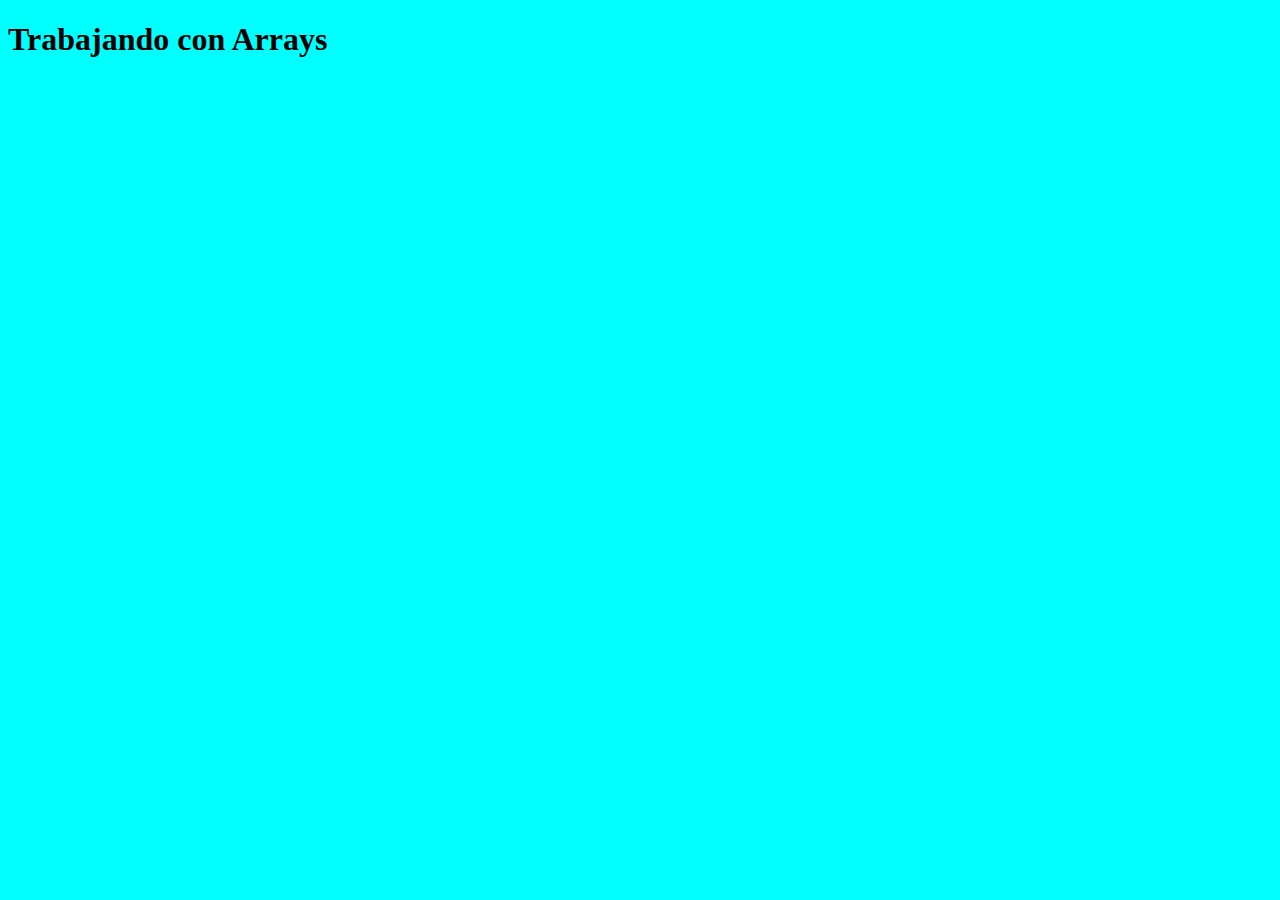
<file: Arrays/index.html>
<!DOCTYPE html>
<html lang="es">
<head>
    <meta charset="UTF-8">
    <meta http-equiv="X-UA-Compatible" content="IE=edge">
    <meta name="viewport" content="width=device-width, initial-scale=1.0">
    <title>Arrays</title>
</head>
<body style="background-color: cyan;">
    <h1>Trabajando con Arrays</h1>
    <script src="./js/script.js"></script>
</body>
</html>
</file>
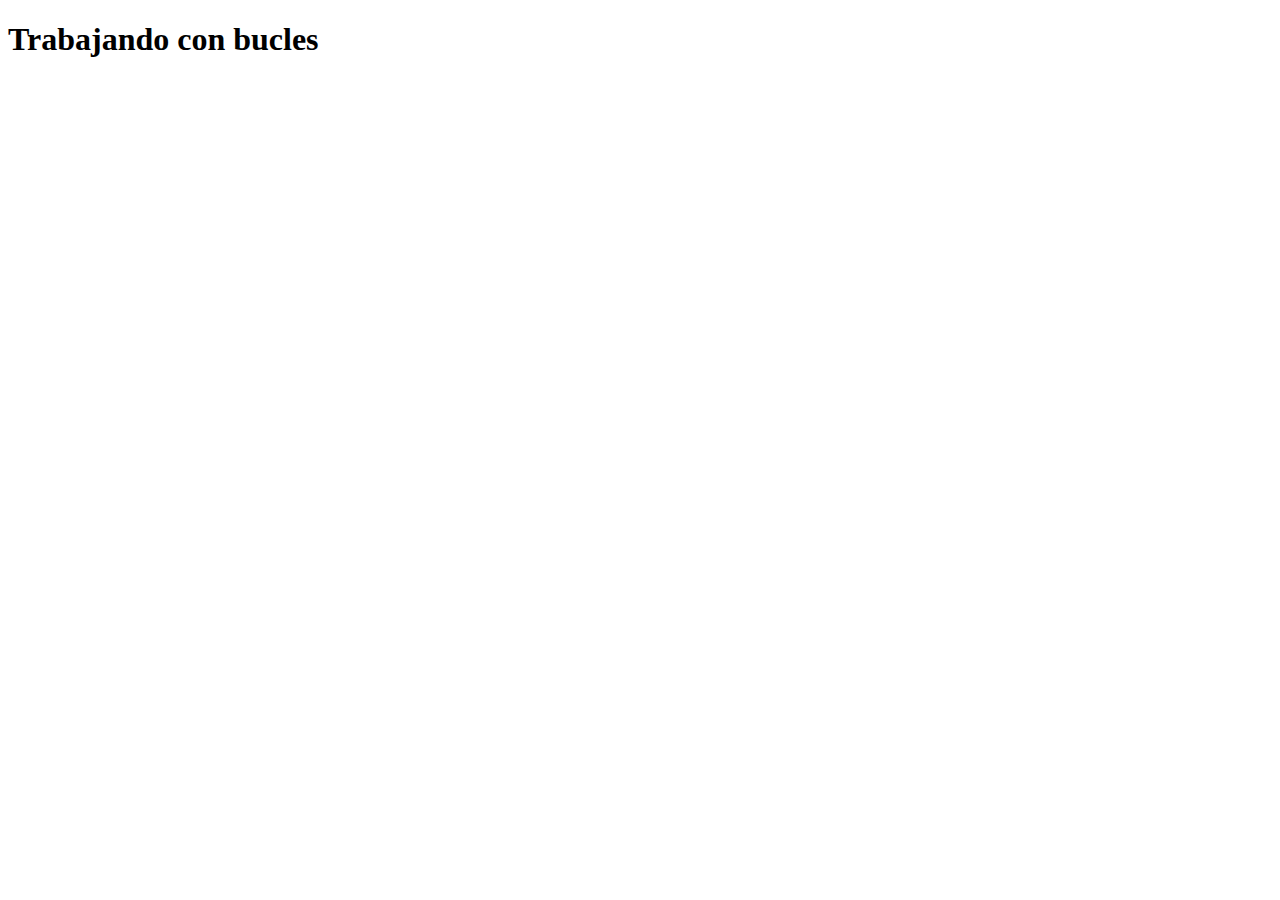
<file: Bucles/index.html>
<!DOCTYPE html>
<html lang="es">

<head>
    <meta charset="UTF-8">
    <meta http-equiv="X-UA-Compatible" content="IE=edge">
    <meta name="viewport" content="width=device-width, initial-scale=1.0">
    <title>Bucles</title>
</head>

<body>
    <h1>Trabajando con bucles
    </h1>
    <script src="./js/script.js">  </script>
</body>

</html>
</file>
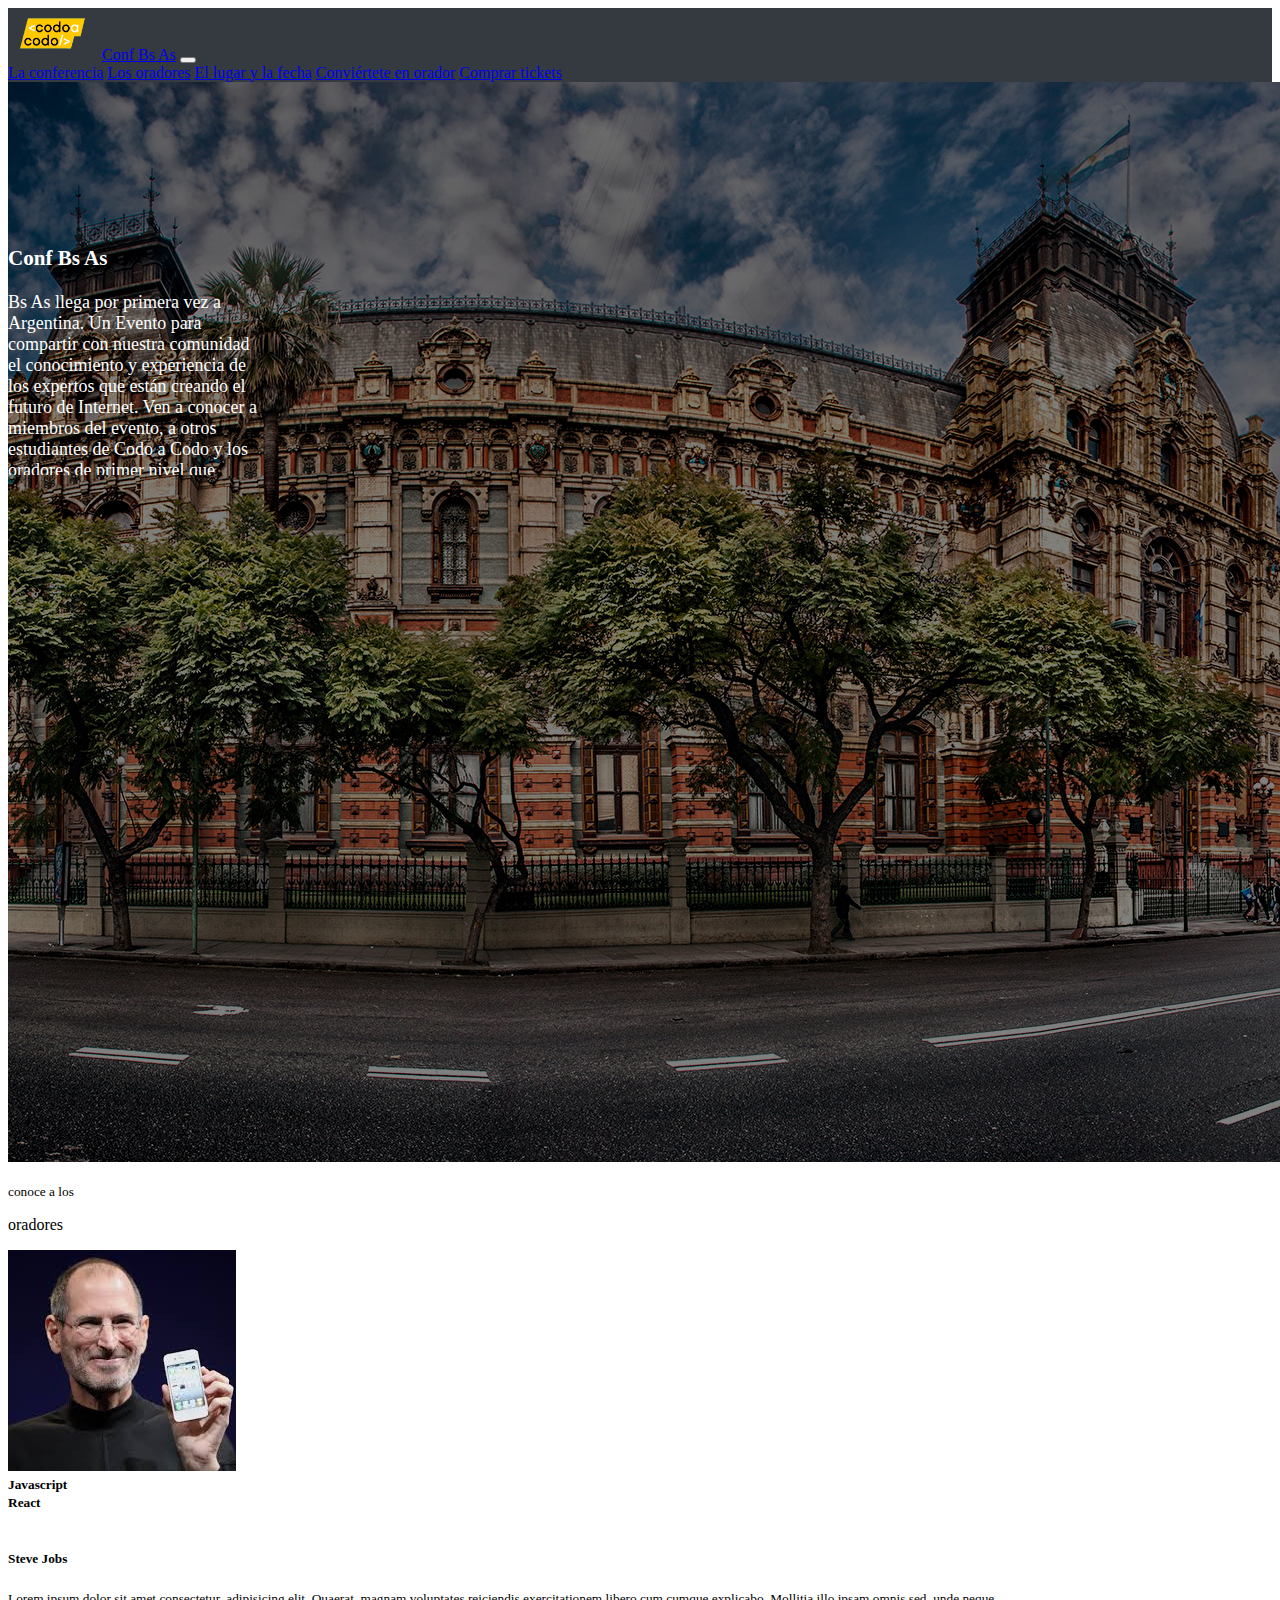
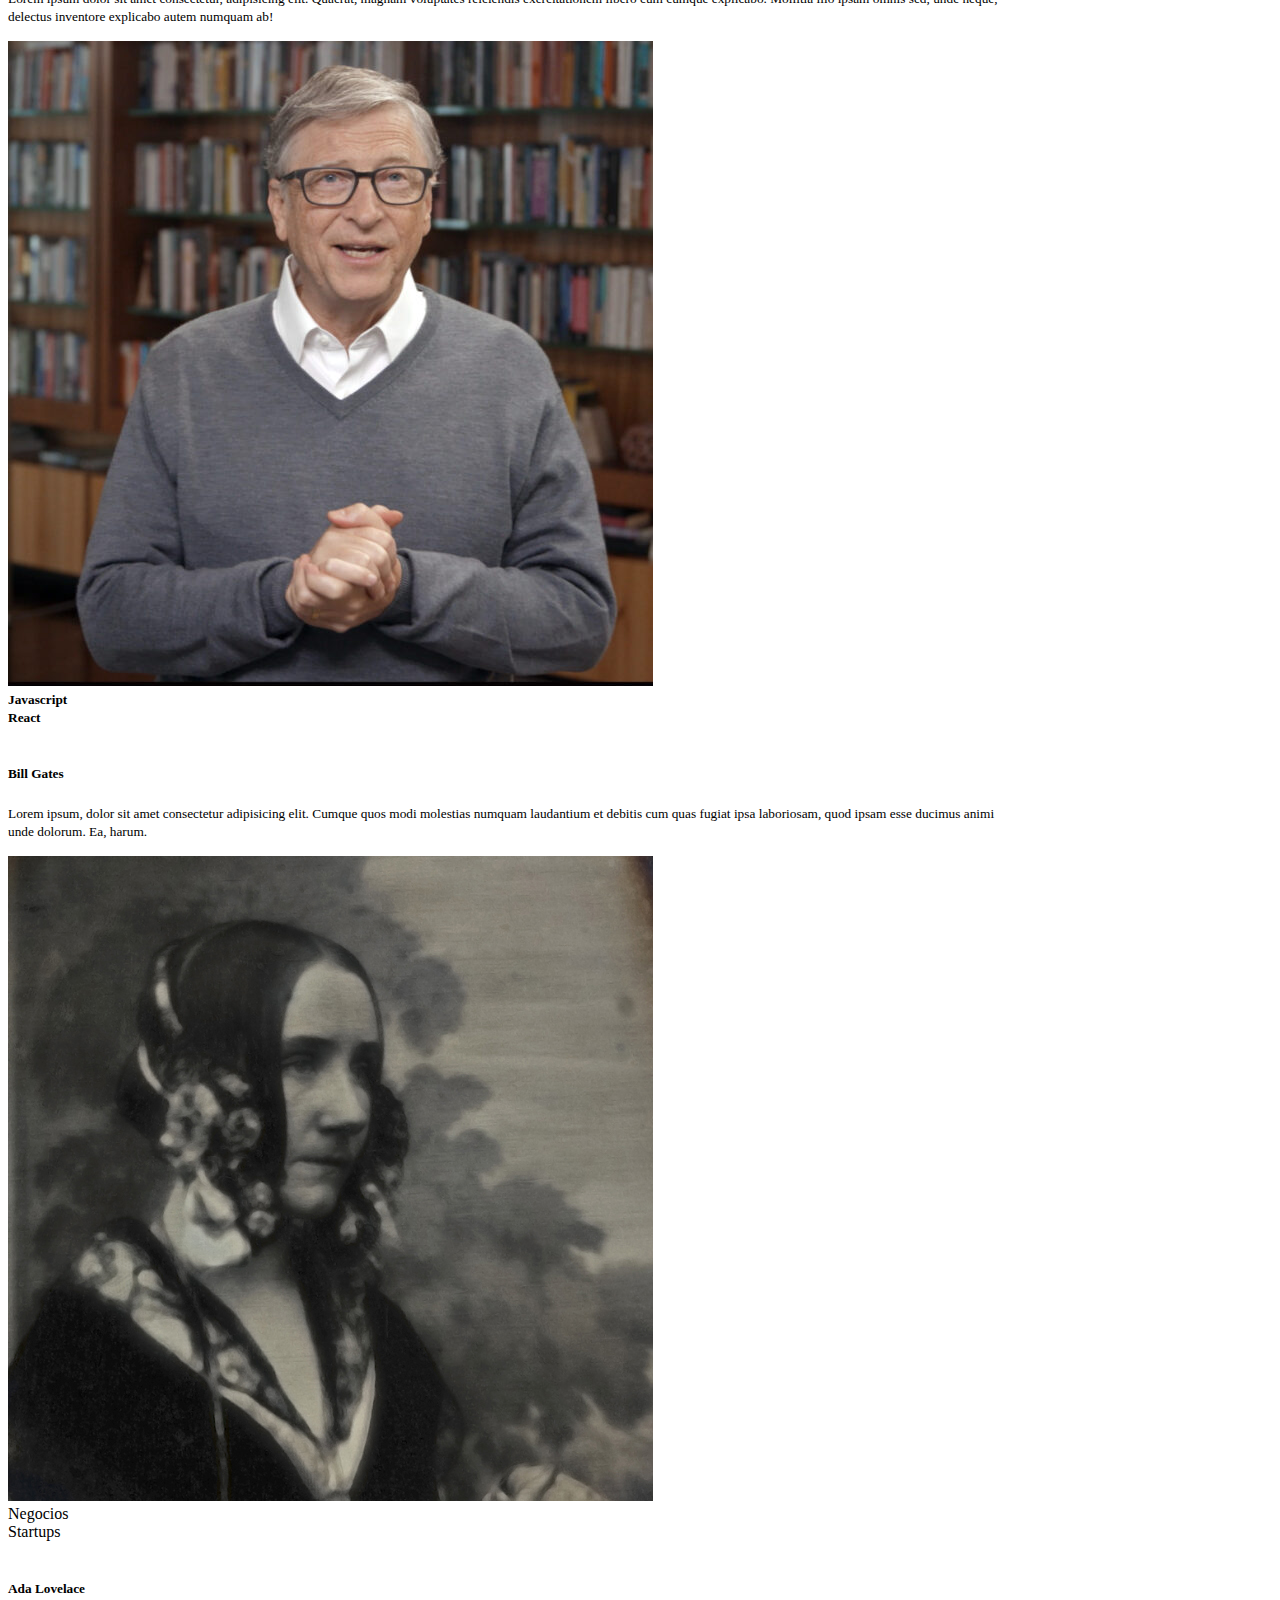
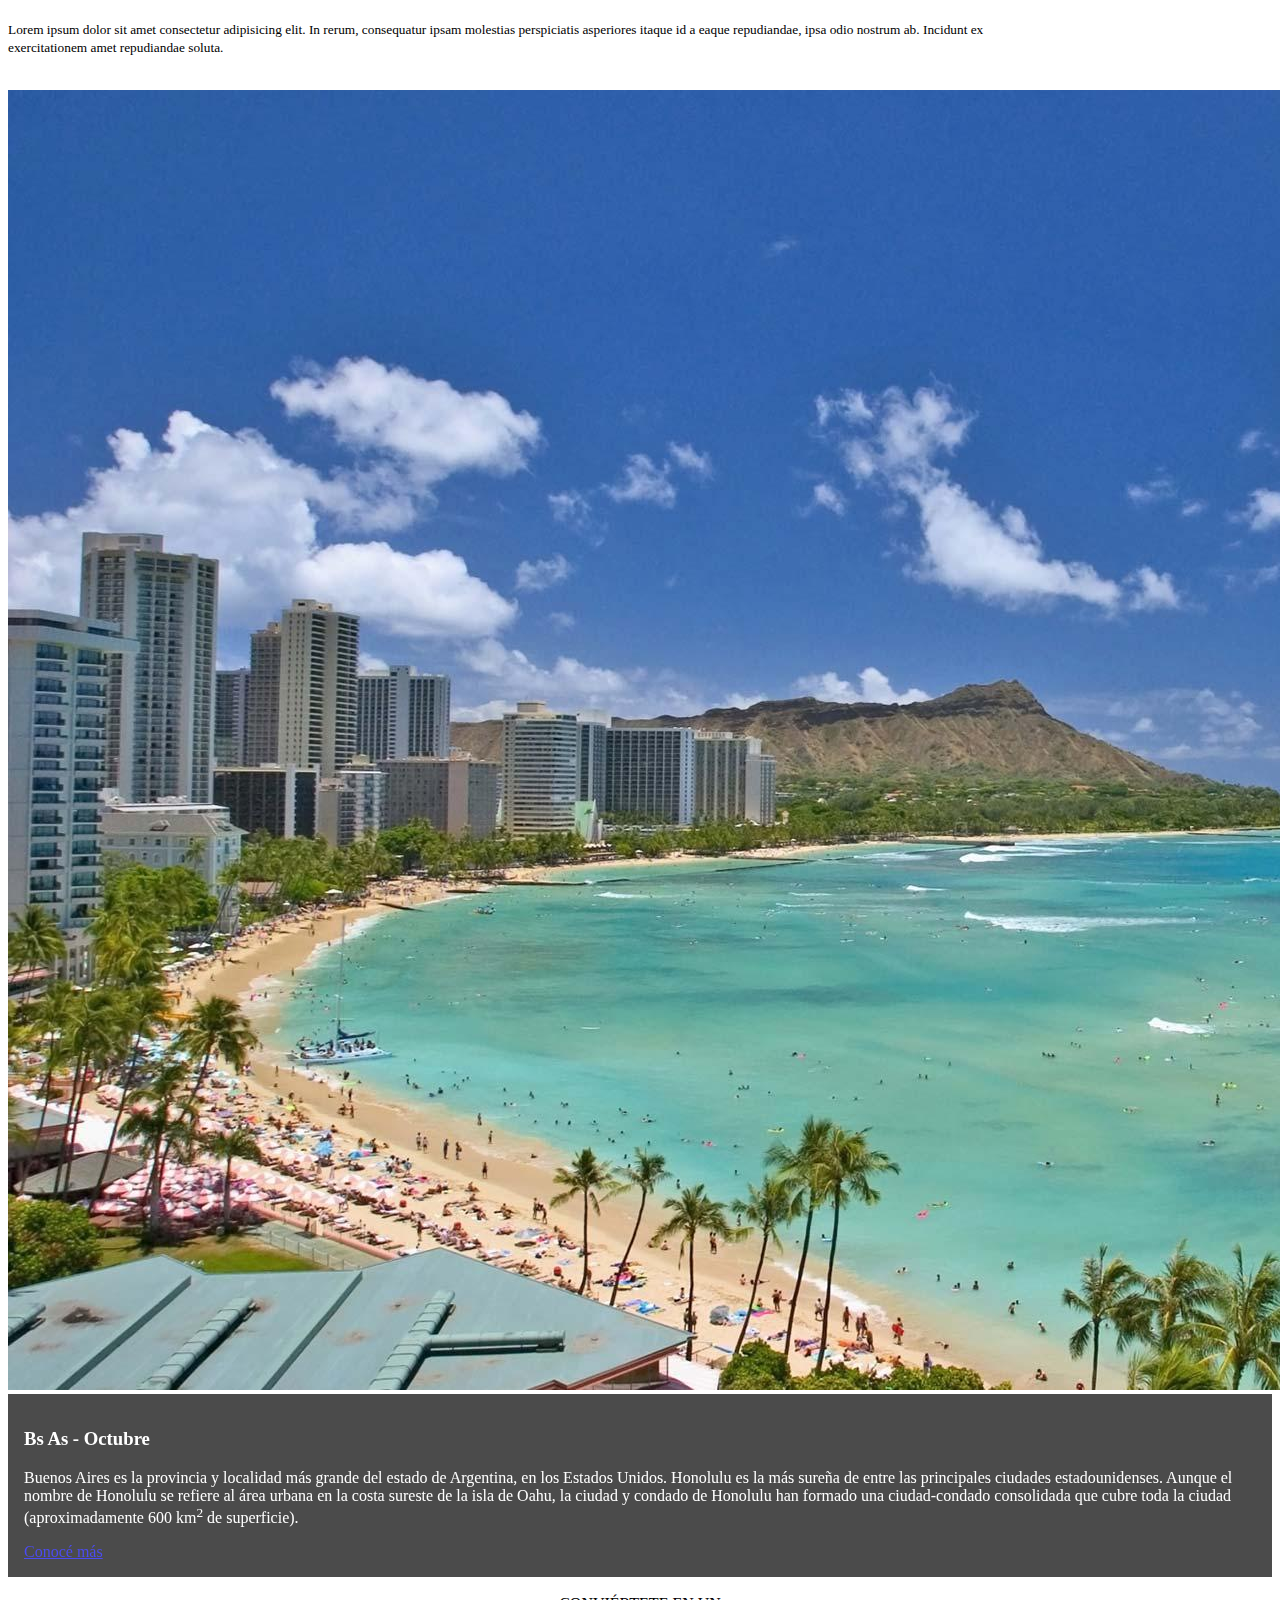
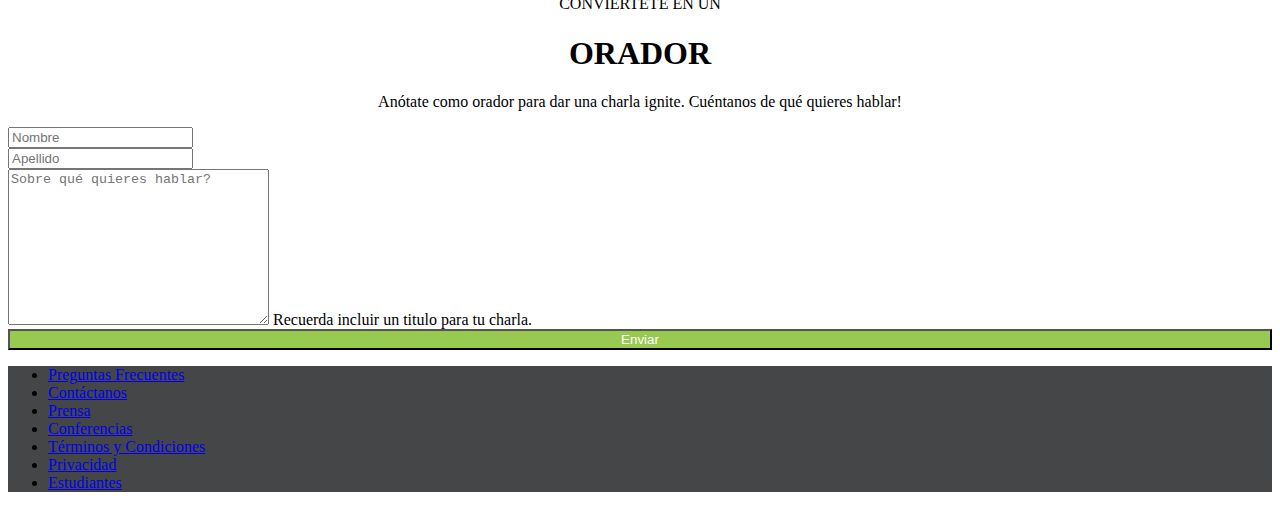
<file: Conf BA/index.html>
<!doctype html>
<html lang="es">

<head>
    <meta charset="utf-8">
    <meta name="viewport" content="width=device-width, initial-scale=1">
    <title>Conf Bs As</title>
    <link rel="stylesheet" href="./css/style.css">
    <link href="https://cdn.jsdelivr.net/npm/bootstrap@5.2.2/dist/css/bootstrap.min.css" rel="stylesheet"
        integrity="sha384-Zenh87qX5JnK2Jl0vWa8Ck2rdkQ2Bzep5IDxbcnCeuOxjzrPF/et3URy9Bv1WTRi" crossorigin="anonymous">

</head>

<body>
    <!--  menu -->
    <nav class="navbar navbar-expand-lg navbar-light px-5 pb-3" style="background-color: #343a40ff">
        <div class="container-fluid" id="laConferencia">
            <img src="./img/codoacodo.png" width="90em" alt="logo" />
            <a class="navbar-brand text-white" href="#">Conf Bs As</a>
            <button class="navbar-toggler" type="button" data-bs-toggle="collapse" data-bs-target="#navbarNavAltMarkup"
                aria-controls="navbarNavAltMarkup" aria-expanded="false" aria-label="Toggle navigation">
                <span class="navbar-toggler-icon"></span>
            </button>
            <div class="collapse navbar-collapse justify-content-end" id="navbarNavAltMarkup">
                <div class="navbar-nav">
                    <a class="nav-link active text-white" aria-current="page" href="#">La conferencia</a>
                    <a class="nav-link text-white-40" href="#oradores">Los oradores</a>
                    <a class="nav-link text-white-40" href="#fecha">El lugar y la fecha</a>
                    <a class="nav-link text-white-40" href="#conviertete">Conviértete en orador</a>
                    <a class="nav-link text-success" href="https://tpticket.netlify.app/">Comprar tickets</a>
                </div>
            </div>
        </div>
    </nav> 
    <!-- image -->
    <div>
        <img src="./img/ba1.jpg" class="img-fluid section" alt="Responsive image">
        <!-- text -->
        <div class="container text-end position">
            <div class="row">
                <div class="col">
                </div>
                <div class="banner-info col white responsiveElement box">
                    <h3>Conf Bs As</h3>
                    <p>
                        Bs As llega por primera vez a Argentina. Un Evento para compartir
                        con nuestra comunidad el conocimiento y experiencia de los
                        expertos que están creando el futuro de Internet. Ven a conocer a
                        miembros del evento, a otros estudiantes de Codo a Codo y los
                        oradores de primer nivel que tenemos para ti. Te esperamos!
                    </p>
                    <a href="#conviertete" class="btn btn-outline-light">Quiero Ser Orador</a>
                    <a href="https://tpticket.netlify.app/" class="btn btn-success">Comprar Ticket</a>
                </div>
            </div>
        </div>
    </div>
    
    <!-- Oradores -->
    <div class="container-fluid text-center px-5" style="width: 80%">
        <p class="text-uppercase pt-2 mb-0">
            <small>conoce a los</small>
        </p>
        <p class="h3 text-uppercase" id="oradores">oradores</p>
    
        <!-- Cards-->
        <div class="card border-0">
            <div class="row row-cols-1 row-cols-md-3 g-4 textizq">
                <div class="col">
                    <div class="card h-100">
                        <img src="./img/steve.jpg" class="card-img-top" alt="Steve Jobs" />
                        <div class="card-body">
                            <div class="container px-5 py-0">
                                <div class="row ms-0 position-absolute start-0">
                                    <div class="
                            col
                            card-text
                            bg-warning
                            rounded
                            mx-1
                            p-0
                            text-center
                          ">
                                        <small><strong>Javascript</strong></small>
                                    </div>
                                    <div class="
                            col
                            card-text
                            bg-info
                            rounded
                            mx-1
                            p-0
                            text-center text-white
                          ">
                                        <small><strong>React</strong></small>
                                    </div>
                                </div>
                            </div>
                            <br />
                            <h5 class="card-title">Steve Jobs</h5>
                            <p class="card-text">
                                <small>
                                    Lorem ipsum dolor sit amet consectetur, adipisicing elit.
                                    Quaerat, magnam voluptates reiciendis exercitationem libero
                                    cum cumque explicabo. Mollitia illo ipsam omnis sed, unde
                                    neque, delectus inventore explicabo autem numquam ab!
                                </small>
                            </p>
                        </div>
                    </div>
                </div>
                <div class="col">
                    <div class="card h-100">
                        <img src="./img/bill.jpg" class="card-img-top" alt="Bill Gates" />
                        <div class="card-body">
                            <div class="container px-5 py-0">
                                <div class="row ms-0 position-absolute start-0">
                                    <div class="
                            col
                            card-text
                            bg-warning
                            rounded
                            mx-1
                            p-0
                            mb-0
                            text-center
                          ">
                                        <small><strong>Javascript</strong></small>
                                    </div>
                                    <div class="
                            col
                            card-text
                            bg-info
                            rounded
                            text-white
                            mx-1
                            p-0
                            mb-0
                            text-center
                          ">
                                        <small><strong>React</strong></small>
                                    </div>
                                </div>
                            </div>
                            <br />
                            <h5 class="card-title">Bill Gates</h5>
                            <p class="card-text">
                                <small>
                                    Lorem ipsum, dolor sit amet consectetur adipisicing elit.
                                    Cumque quos modi molestias numquam laudantium et debitis cum
                                    quas fugiat ipsa laboriosam, quod ipsam esse ducimus animi
                                    unde dolorum. Ea, harum.
                                </small>
                            </p>
                        </div>
                    </div>
                </div>
                <div class="col">
                    <div class="card h-100">
                        <img src="./img/ada.jpeg" class="card-img-top" alt="Ada Lovelace" />
                        <div class="card-body">
                            <div class="container px-5 py-0">
                                <div class="row ms-0 position-absolute start-0">
                                    <div class="
                            col
                            card-text
                            bg-secondary
                            rounded
                            mx-1
                            p-0
                            mb-0
                            text-center text-white
                          ">
                                        <span class="badge badge-warning">Negocios</span>
                                    </div>
                                    <div class="
                            col
                            card-text
                            bg-danger
                            rounded
                            text-white
                            mx-1
                            p-0
                            mb-0
                            text-center
                          ">
                                        <span class="badge badge-warning">Startups</span>
                                    </div>
                                </div>
                            </div>
                            <br />
    
                            <h5 class="card-title">Ada Lovelace</h5>
                            <p class="card-text">
                                <small>
                                    Lorem ipsum dolor sit amet consectetur adipisicing elit. In
                                    rerum, consequatur ipsam molestias perspiciatis asperiores
                                    itaque id a eaque repudiandae, ipsa odio nostrum ab.
                                    Incidunt ex exercitationem amet repudiandae soluta.
                                </small>
                            </p>
                        </div>
                    </div>
                </div>
            </div>
        </div>
    </div>
    <br>
    <!-- Article -->
    <div class="row g-0">
        <div class="col-md-6">
            <img src="./img/honolulu.jpg" class="img-fluid rounded-start" alt="...">
        </div>
        <div class="col-md-6 background_card">
            <div class="container p2">
                <h3 class="card-title" style="color:white">Bs As - Octubre</h3>
                <p class="card-text white" id="fecha">
                    Buenos Aires es la provincia y localidad más grande del estado
                    de Argentina, en los Estados Unidos. Honolulu es la más sureña
                    de entre las principales ciudades estadounidenses. Aunque el
                    nombre de Honolulu se refiere al área urbana en la costa
                    sureste de la isla de Oahu, la ciudad y condado de Honolulu
                    han formado una ciudad-condado consolidada que cubre toda la
                    ciudad (aproximadamente 600 km<sup>2</sup> de superficie).
                </p>
                <a href="#" class="btn btn-outline-light">Conocé más</a>
            </div>
        </div>
    </div>
    <br>
    <!-- Form -->
    <div class="formulario">
        <div class="container">
            <div style="text-align: center">
                <span id="conviertete">CONVIÉRTETE EN UN</span>
                <h1>ORADOR</h1>
                <p>
                    Anótate como orador para dar una charla ignite. Cuéntanos de qué
                    quieres hablar!
                </p>
            </div>
            <form>
                <div class="row mb-3">
                    <div class="col">
                        <input type="text" class="form-control" placeholder="Nombre" aria-label="Nombre">
                    </div>
                    <div class="col">
                        <input type="text" class="form-control" placeholder="Apellido" aria-label="Apellido">
                    </div>
                </div>
                <div class="row mb-3">
                    <div class="col">
                        <textarea class="form-control" placeholder="Sobre qué quieres hablar?"
                            aria-label="Sobre qué quieres hablar?" cols="30" rows="10"></textarea>
                        <span>Recuerda incluir un titulo para tu charla.</span>
                    </div>
                </div>
    
                <button type="submit" class="btn mb-3" style="width: 100%; background-color: #98ca50; color: white">
                    Enviar
                </button>
            </form>
        </div>
    </div>
    <!-- Footer -->
    <footer>
        <nav class="navbar navbar-expand-lg navbar-dark" style="background-color: #454647">
            <div class="container">
                <ul class="navbar-nav" style="justify-content: space-between; width: 100%">
                    <li class="nav-item">
                        <a class="nav-link" href="#">Preguntas Frecuentes</a>
                    </li>
                    <li class="nav-item">
                        <a class="nav-link" href="#">Contáctanos</a>
                    </li>
                    <li class="nav-item">
                        <a class="nav-link" href="#">Prensa</a>
                    </li>
                    <li class="nav-item">
                        <a class="nav-link" href="#">Conferencias</a>
                    </li>
                    <li class="nav-item">
                        <a class="nav-link" href="#">Términos y Condiciones</a>
                    </li>
                    <li class="nav-item">
                        <a class="nav-link" href="#">Privacidad</a>
                    </li>
                    <li class="nav-item">
                        <a class="nav-link" href="#">Estudiantes</a>
                    </li>
                </ul>
            </div>
        </nav>
    </footer>
    <!-- script -->
    <script src="https://cdn.jsdelivr.net/npm/bootstrap@5.2.2/dist/js/bootstrap.bundle.min.js"
        integrity="sha384-OERcA2EqjJCMA+/3y+gxIOqMEjwtxJY7qPCqsdltbNJuaOe923+mo//f6V8Qbsw3"
        crossorigin="anonymous"></script>
</body>

</html>
</file>
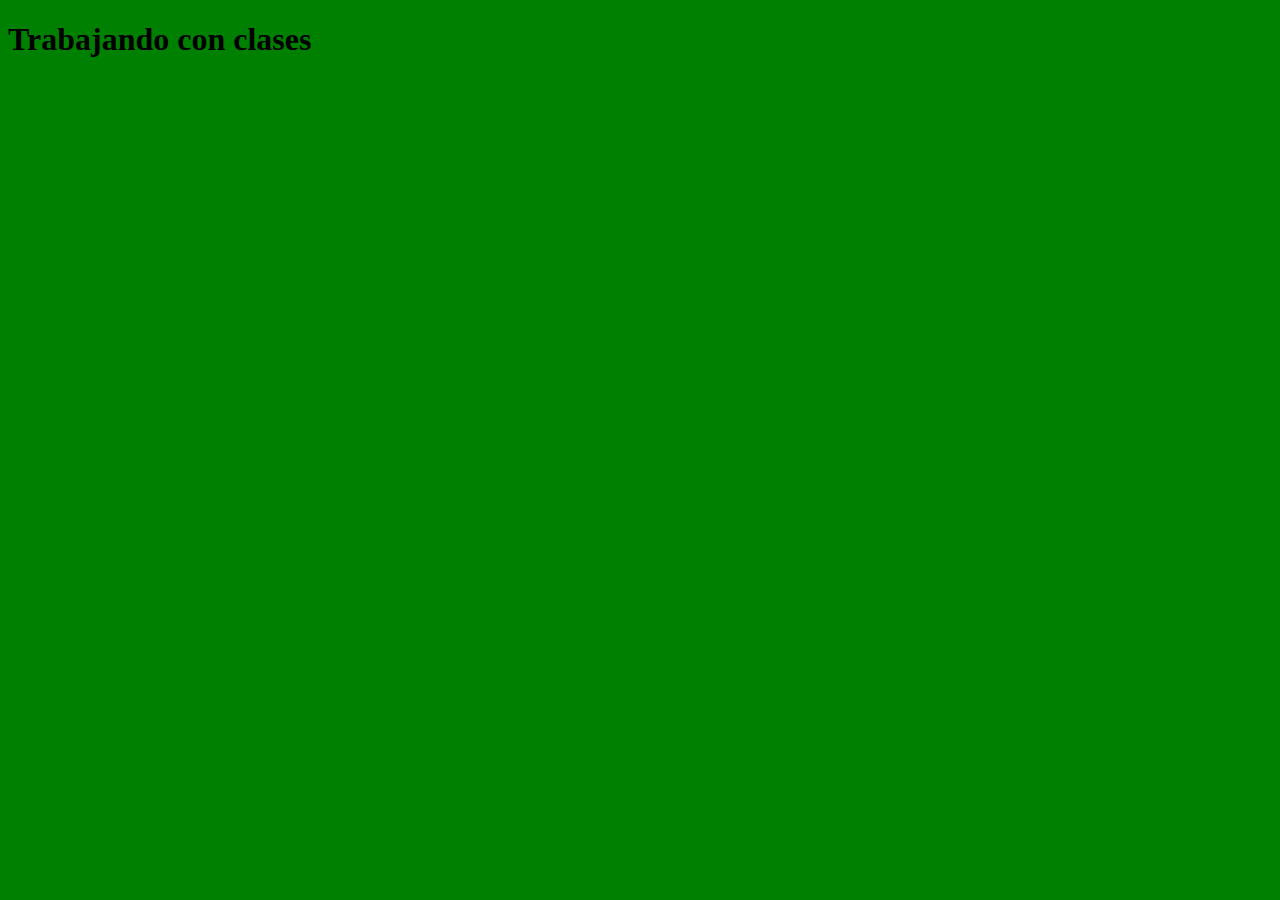
<file: Funciones/index.html>
<!DOCTYPE html>
<html lang="es">
<head>
    <meta charset="UTF-8">
    <meta http-equiv="X-UA-Compatible" content="IE=edge">
    <meta name="viewport" content="width=device-width, initial-scale=1.0">
    <title>Funciones</title>
</head>
<body style="background-color: green">
    <h1>Trabajando con clases</h1>
    <script src="./js/script.js"></script>
</body>
</html>
</file>
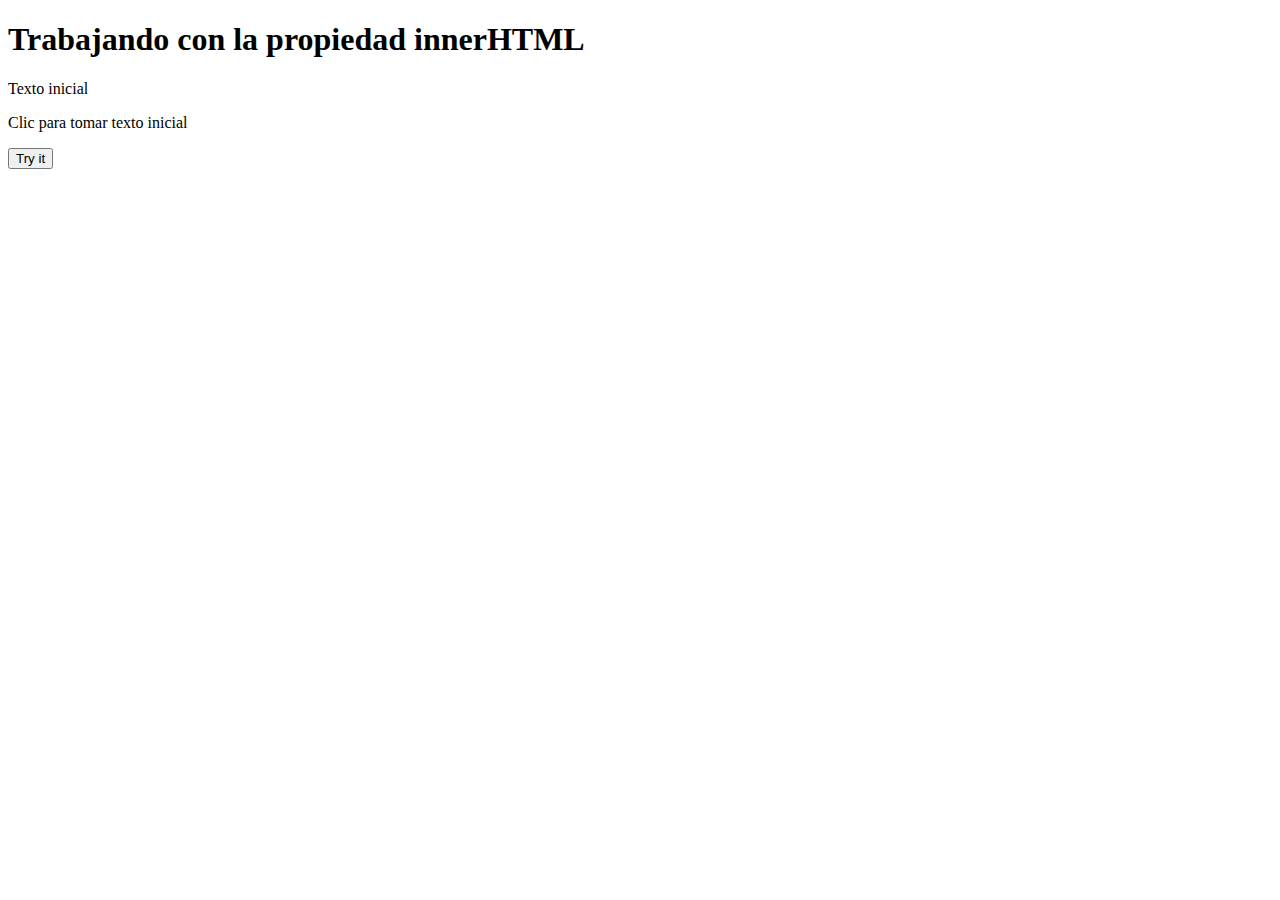
<file: JavaScript/index.html>
<!DOCTYPE html>
<html lang="es">
<head>
    <meta charset="UTF-8">
    <meta http-equiv="X-UA-Compatible" content="IE=edge">
    <meta name="viewport" content="width=device-width, initial-scale=1.0">
    <title>Trabajando con innerHTML</title>
</head>
<body>
    <script src="./js/script.js"></script>
    <h1>Trabajando con la propiedad innerHTML</h1>
    <div id="divContenedor">
        <p> Texto inicial</p>
        <p>Clic para tomar texto inicial</p>
        <button onclick="actionInnerHTML()"> Try it</button>
        <p id="textoResultante"></p>
    </div>
</body>
</html>
</file>
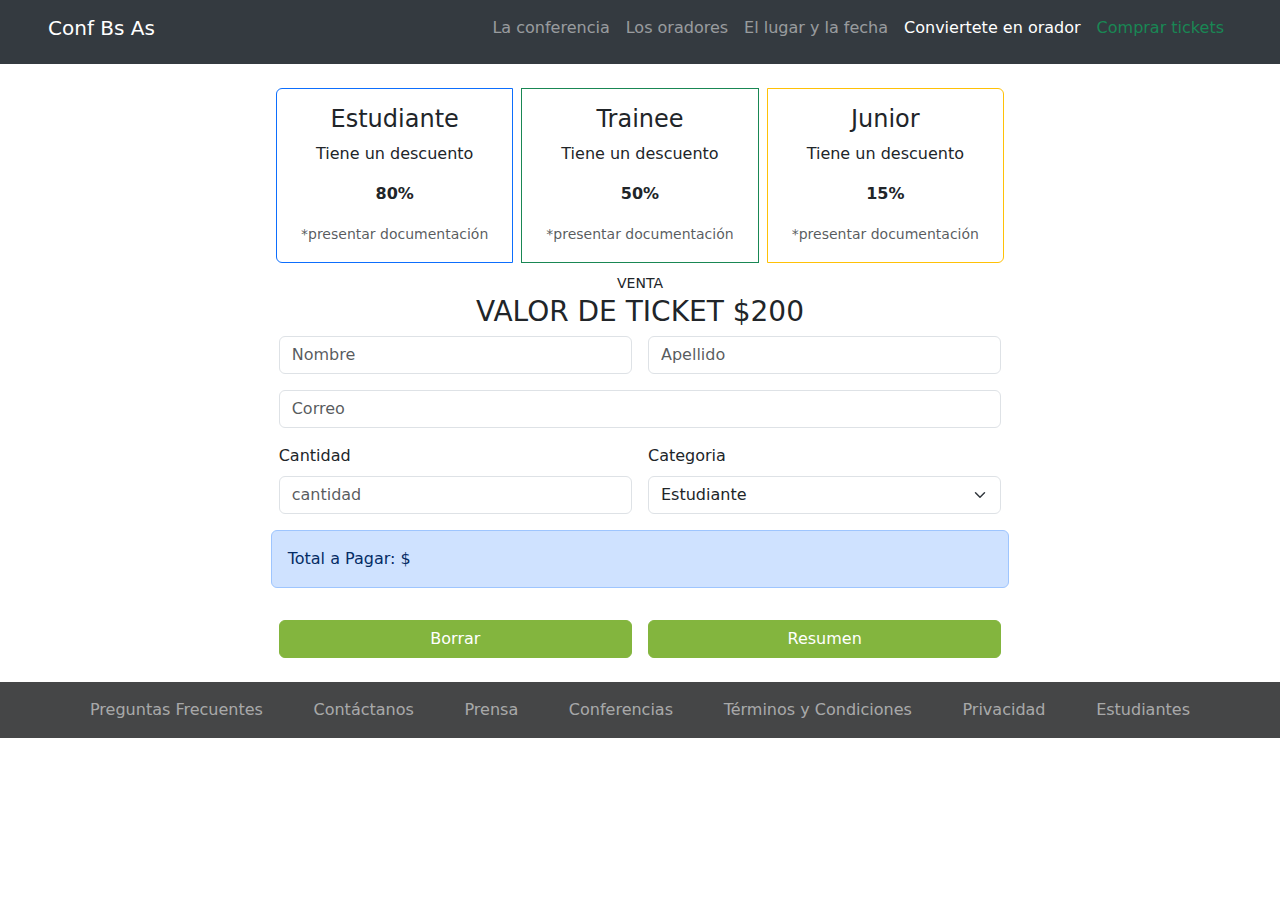
<file: TrabajoPractico/index.html>
<!DOCTYPE html>
<html lang="es">

<head>
    <meta charset="UTF-8" />
    <meta http-equiv="X-UA-Compatible" content="IE=edge" />
    <meta name="viewport" content="width=device-width, initial-scale=1.0" />
    <link rel="stylesheet" href="css/styles.css" />
    <script type="text/javascript" src="./js/scripts.js"></script>
    <link href="https://cdn.jsdelivr.net/npm/bootstrap@5.0.2/dist/css/bootstrap.min.css" rel="stylesheet"/>
    <title>Conf Bs As</title>
</head>

<body>
    <!--  navbar -->
    <nav class="navbar navbar-expand-lg navbar-light px-5 pb-3 colorBarra">

        <a class="navbar-brand text-white" href="https://conferenciabuenosaires.netlify.app/#laConferencia">Conf Bs As</a>
        <button class="navbar-toggler" type="button" data-bs-toggle="collapse" data-bs-target="#navbarNavAltMarkup"
            aria-controls="navbarNavAltMarkup" aria-expanded="false" aria-label="Toggle navigation">
            <span class="navbar-toggler-icon"></span>
        </button>
        <div class="collapse navbar-collapse justify-content-end" id="navbarNavAltMarkup">
            <div class="navbar-nav">
                <a class="nav-link  text-white-50" aria-current="page" href="https://conferenciabuenosaires.netlify.app/#laConferencia">La conferencia</a>
                <a class="nav-link text-white-50" href="https://conferenciabuenosaires.netlify.app/#oradores">Los oradores</a>
                <a class="nav-link text-white-50" href="https://conferenciabuenosaires.netlify.app/#fecha">El lugar y la fecha</a>
                <a class="nav-link active text-white" href="https://conferenciabuenosaires.netlify.app/#conviertete">Conviertete en orador</a>
                <a class="nav-link text-success" href="#">Comprar tickets</a>
            </div>
        </div>
        </div>
    </nav>
    
    <br>

    <div class="container-fluid d-flex justify-content-center ">
        <!--Card Estudiante-->
        <div class="card-group  anchoEspecifico">
            <div class="card border border-primary text-center mx-1">
                <div class="card-body">
                    <p class="card-text h4">Estudiante</p>
                    <p class="card-text">Tiene un descuento</p>
                    <p class="card-text"> <strong>80%</strong></p>
                    <p class="card-text text-muted"> <small> *presentar documentación</small></p>
                </div>
            </div>
            <!--Card Trainee-->
            <div class="card border border-success text-center mx-1">
                <div class="card-body">
                    <p class="card-text h4">Trainee</p>
                    <p class="card-text">Tiene un descuento</p>
                    <p class="card-text"> <strong>50%</strong></p>
                    <p class="card-text text-muted"><small> *presentar documentación</small></p>
                </div>
            </div>
            <!--Card Junior-->
            <div class="card border border-warning text-center mx-1">
                <div class="card-body">
                    <p class="card-text h4">Junior</p>
                    <p class="card-text">Tiene un descuento</p>
                    <p class="card-text"> <strong>15%</strong></p>
                    <p class="card-text text-muted"><small> *presentar documentación</small></p>
                </div>
            </div>
        </div>
    </div>

    <div>
        <p class="text-uppercase pt-2 mb-0 text-center">
            <small>venta</small>
        </p>
        <p class="h3 text-uppercase text-center">valor de ticket $200</p>
    </div>
   
    <!-- Form  -->
    <div class="container col-sm-7 col-12 anchoEspecifico" >
        <form class="row g-3" id="compraEntradas" >

            <div class="col-md-6">
                <input type="text" class="form-control" id="nombre" placeholder="Nombre" aria-label="Nombre">
            </div>
            <div class="col-md-6">
                <input type="text" class="form-control" id="apellido" placeholder="Apellido" aria-label="Apellido">
            </div>
            <div class="col-12">
                <input type="email" class="form-control" id="email" placeholder="Correo" aria-label="Correo" oninput ="isValidEmail()">
            </div>

            <div class="col-md-6">
                <label for="inputCantidad" class="form-label">Cantidad</label>
                <input type="text" class="form-control" id="cantidad" placeholder="cantidad">
            </div>
            <div class="col-md-6">
                <label for="inputCategoria" class="form-label">Categoria</label>
                <select id="categoria" class="form-select">
                    <option selected>Estudiante</option>
                    <option >Trainee</option>
                    <option>Junior</option>
                    <option>General</option>
                </select>
            </div>

            <div class="alert alert-primary " role="alert">
                <p class="mb-0" id="total">Total a Pagar: $</p>
            </div>

            <div class="col">
                <button class="btn btn-success col-sm-12  btnColor" type="button" id="btnBorrar"
                    onclick="borrar();">Borrar</button>
            </div>
            <div class="col">
                <button class="btn btn-success col-sm-12 btnColor" type="button" id="btnResumen"
                    onclick="calculo();">Resumen</button>
                </div>
            </div>
        </form>
    </div>

    <br>
<!-- Footer -->
    <footer>
        <nav class="navbar navbar-expand-lg navbar-dark" style="background-color: #454647">
            <div class="container">
                <ul class="navbar-nav" style="justify-content: space-between; width: 100%">
                    <li class="nav-item">
                        <a class="nav-link" href="#">Preguntas Frecuentes</a>
                    </li>
                    <li class="nav-item">
                        <a class="nav-link" href="#">Contáctanos</a>
                    </li>
                    <li class="nav-item">
                        <a class="nav-link" href="#">Prensa</a>
                    </li>
                    <li class="nav-item">
                        <a class="nav-link" href="#">Conferencias</a>
                    </li>
                    <li class="nav-item">
                        <a class="nav-link" href="#">Términos y Condiciones</a>
                    </li>
                    <li class="nav-item">
                        <a class="nav-link" href="#">Privacidad</a>
                    </li>
                    <li class="nav-item">
                        <a class="nav-link" href="#">Estudiantes</a>
                    </li>
                </ul>
            </div>
        </nav>
    </footer>

    <script src="https://cdn.jsdelivr.net/npm/bootstrap@5.0.2/dist/js/bootstrap.bundle.min.js"></script>
</body>

</html>
</file>
<file: Conf BA/css/style.css>
.background_card{
    background-color: black;
    opacity: 0.7;
    padding: 1rem 1rem;

}
.white{
    color: white;
    font-size: 1em;
}
.position{
    position:absolute;
    top: 25vmin;
}
.section {
filter: brightness(0.5);
}
 .responsiveElement {
     font-size: 2vh;
}
.box {
    width: 250px;
    height: 250px;
    overflow:auto;
}
</file>
<file: TrabajoPractico/css/styles.css>
/* Redefinir colores */
.btnColor {
    background-color: #83b53eff !important;
    border-color: #83b53eff !important;
}

.colorBarra {
    background-color: #343a40ff;
}

.footColor {
    background-color: #253a46ff;
}

.anchoEspecifico{
    width: 46rem
}
</file>
